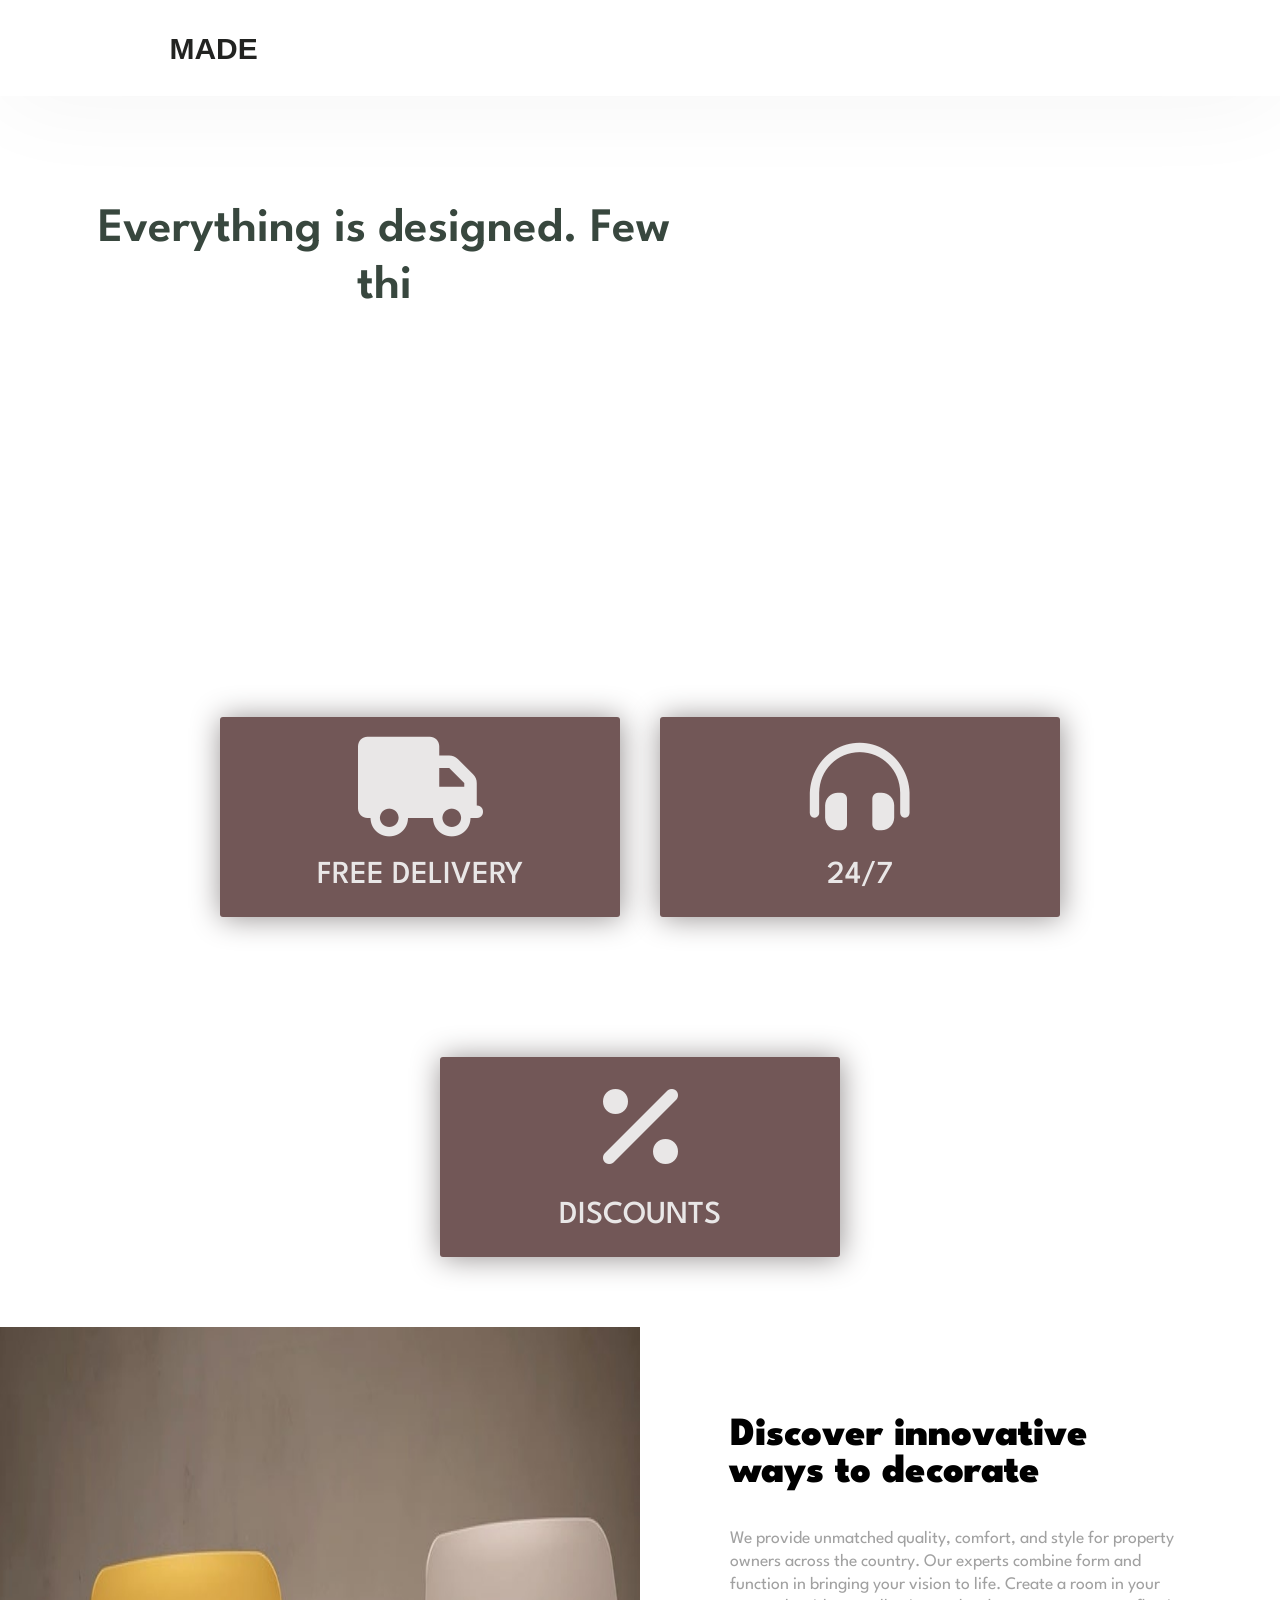
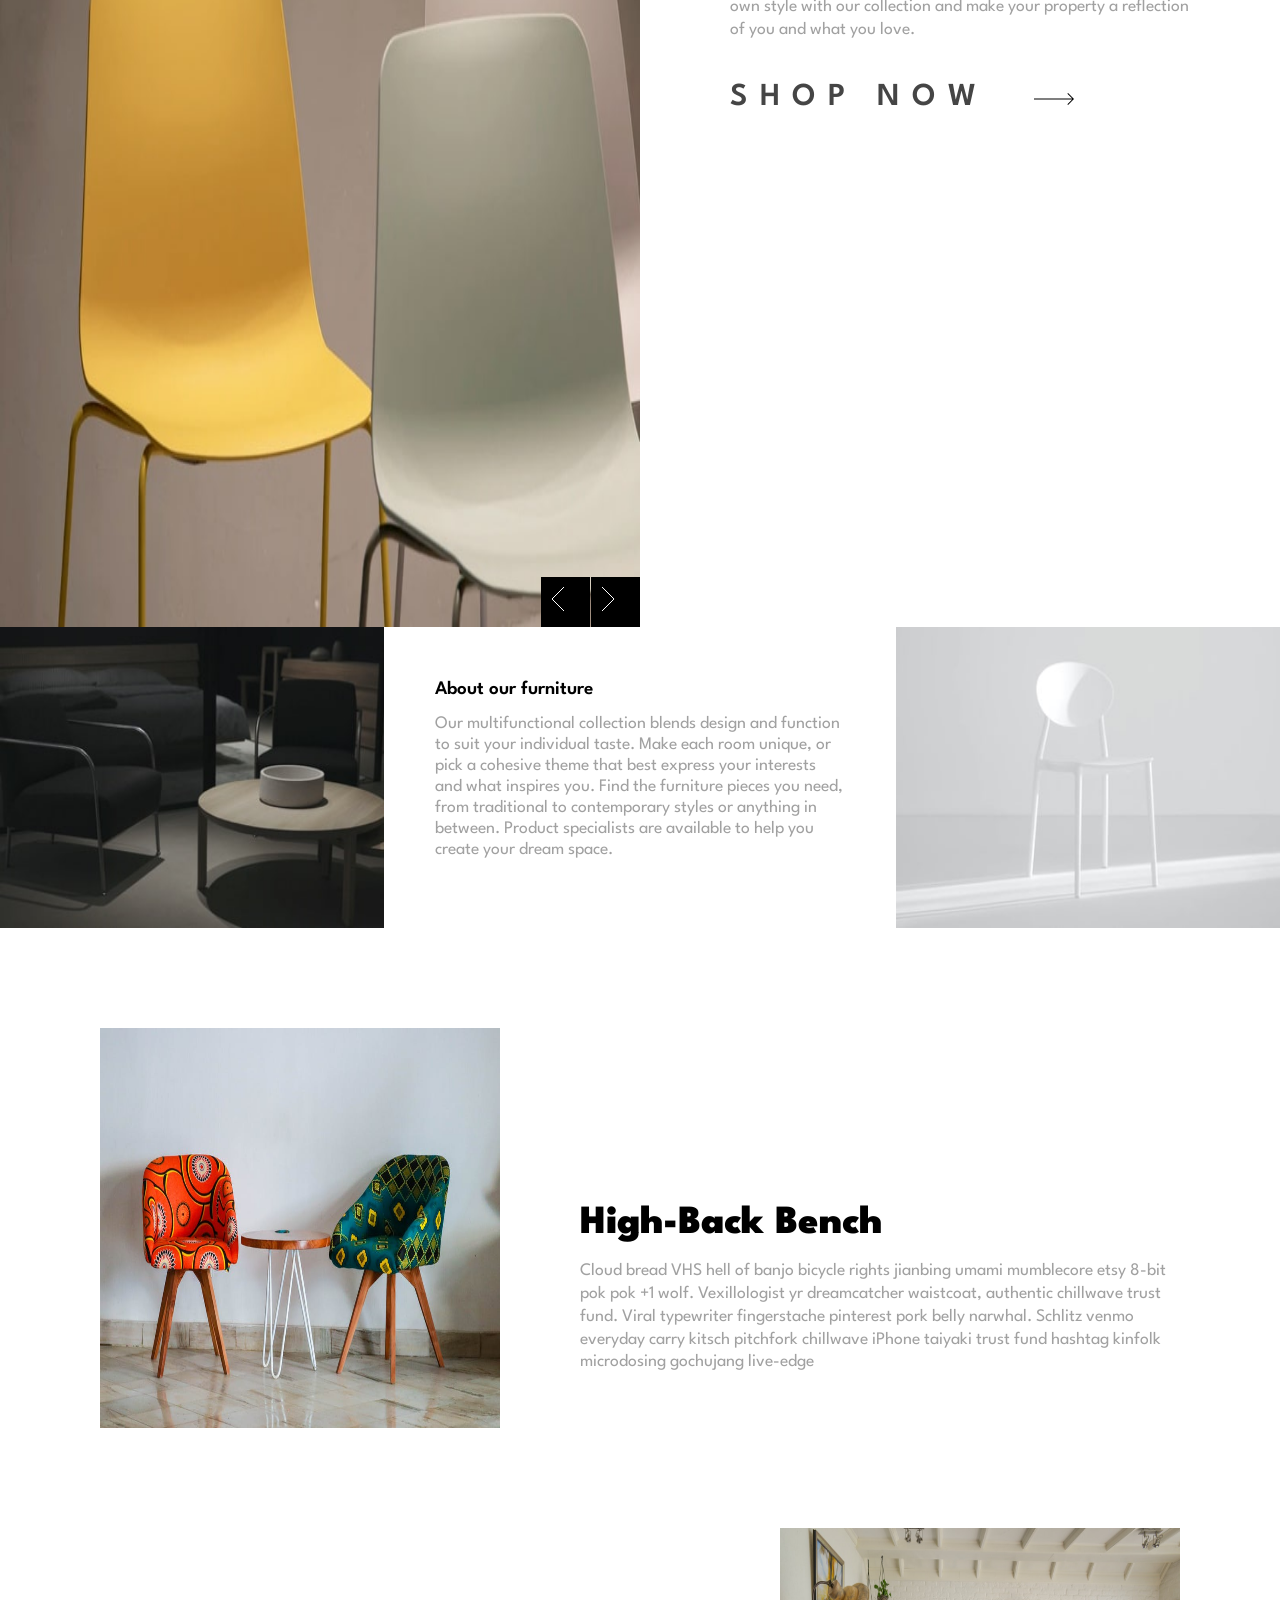
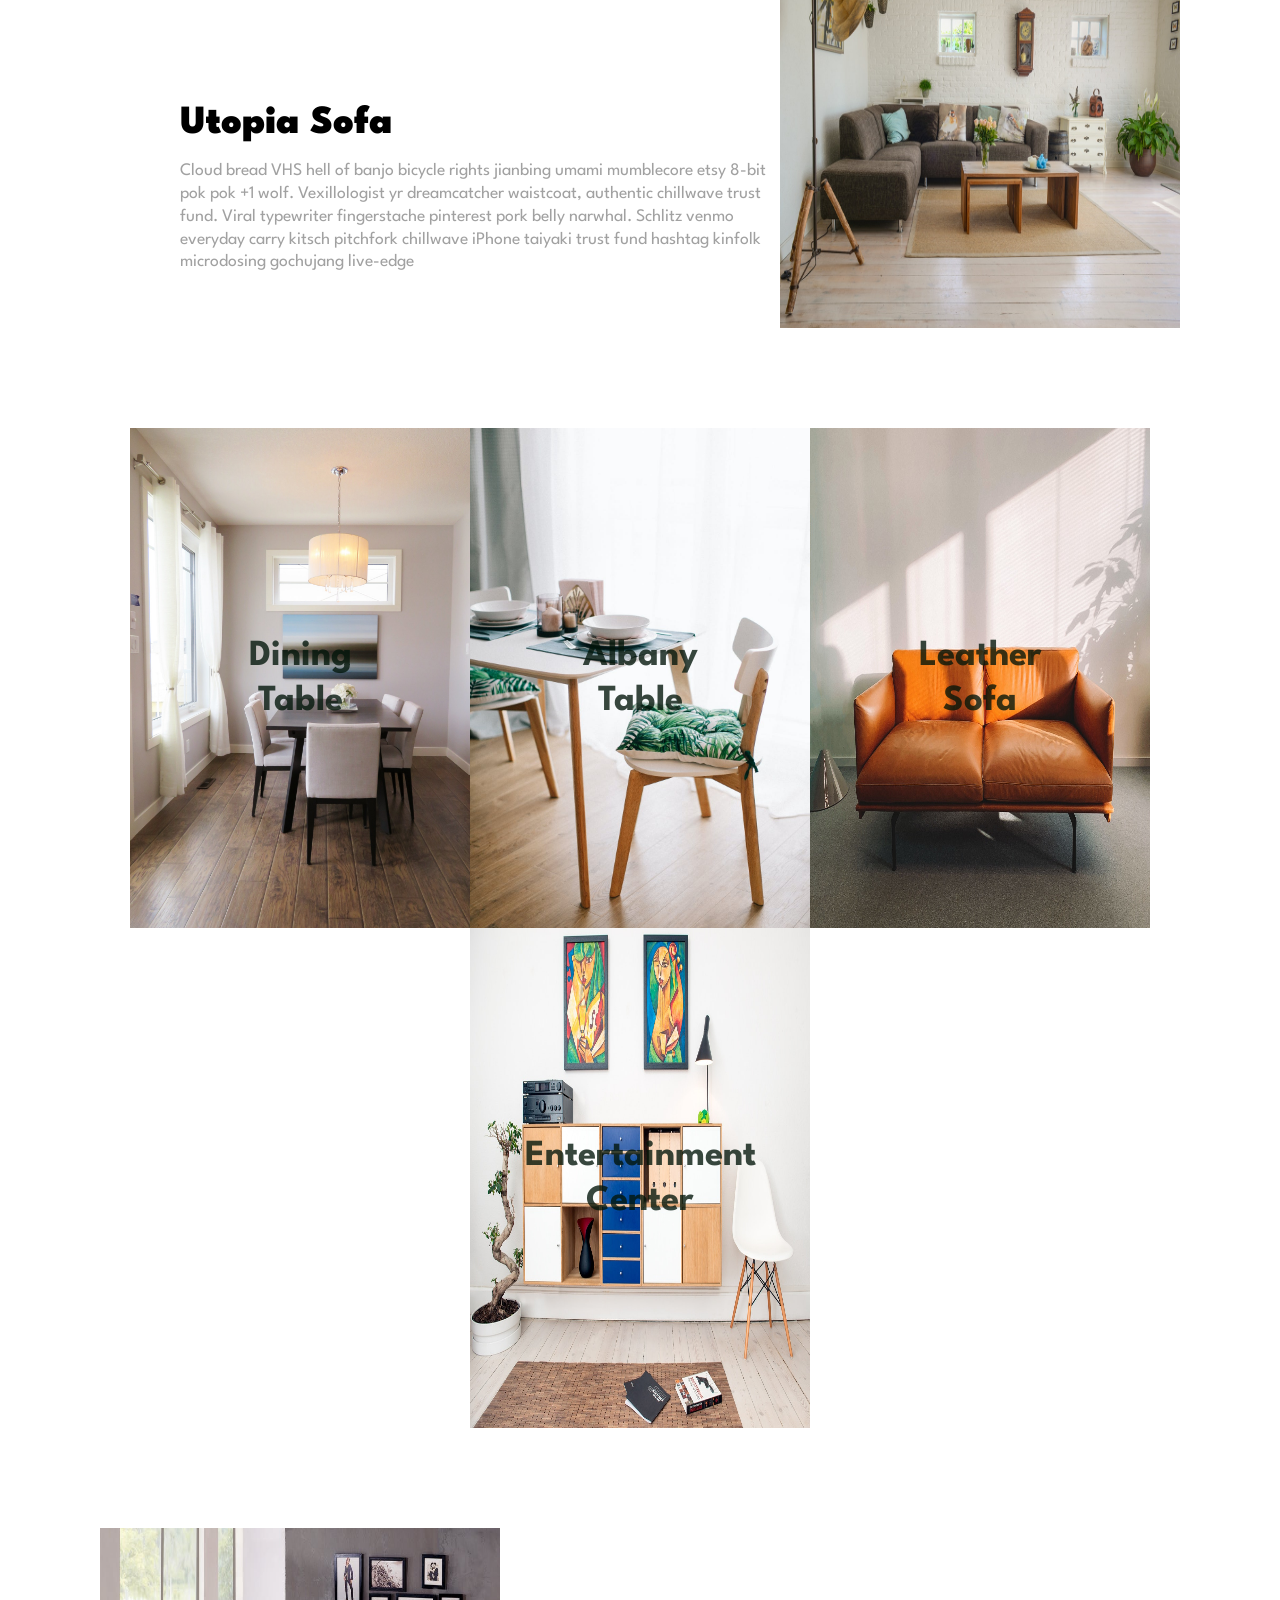
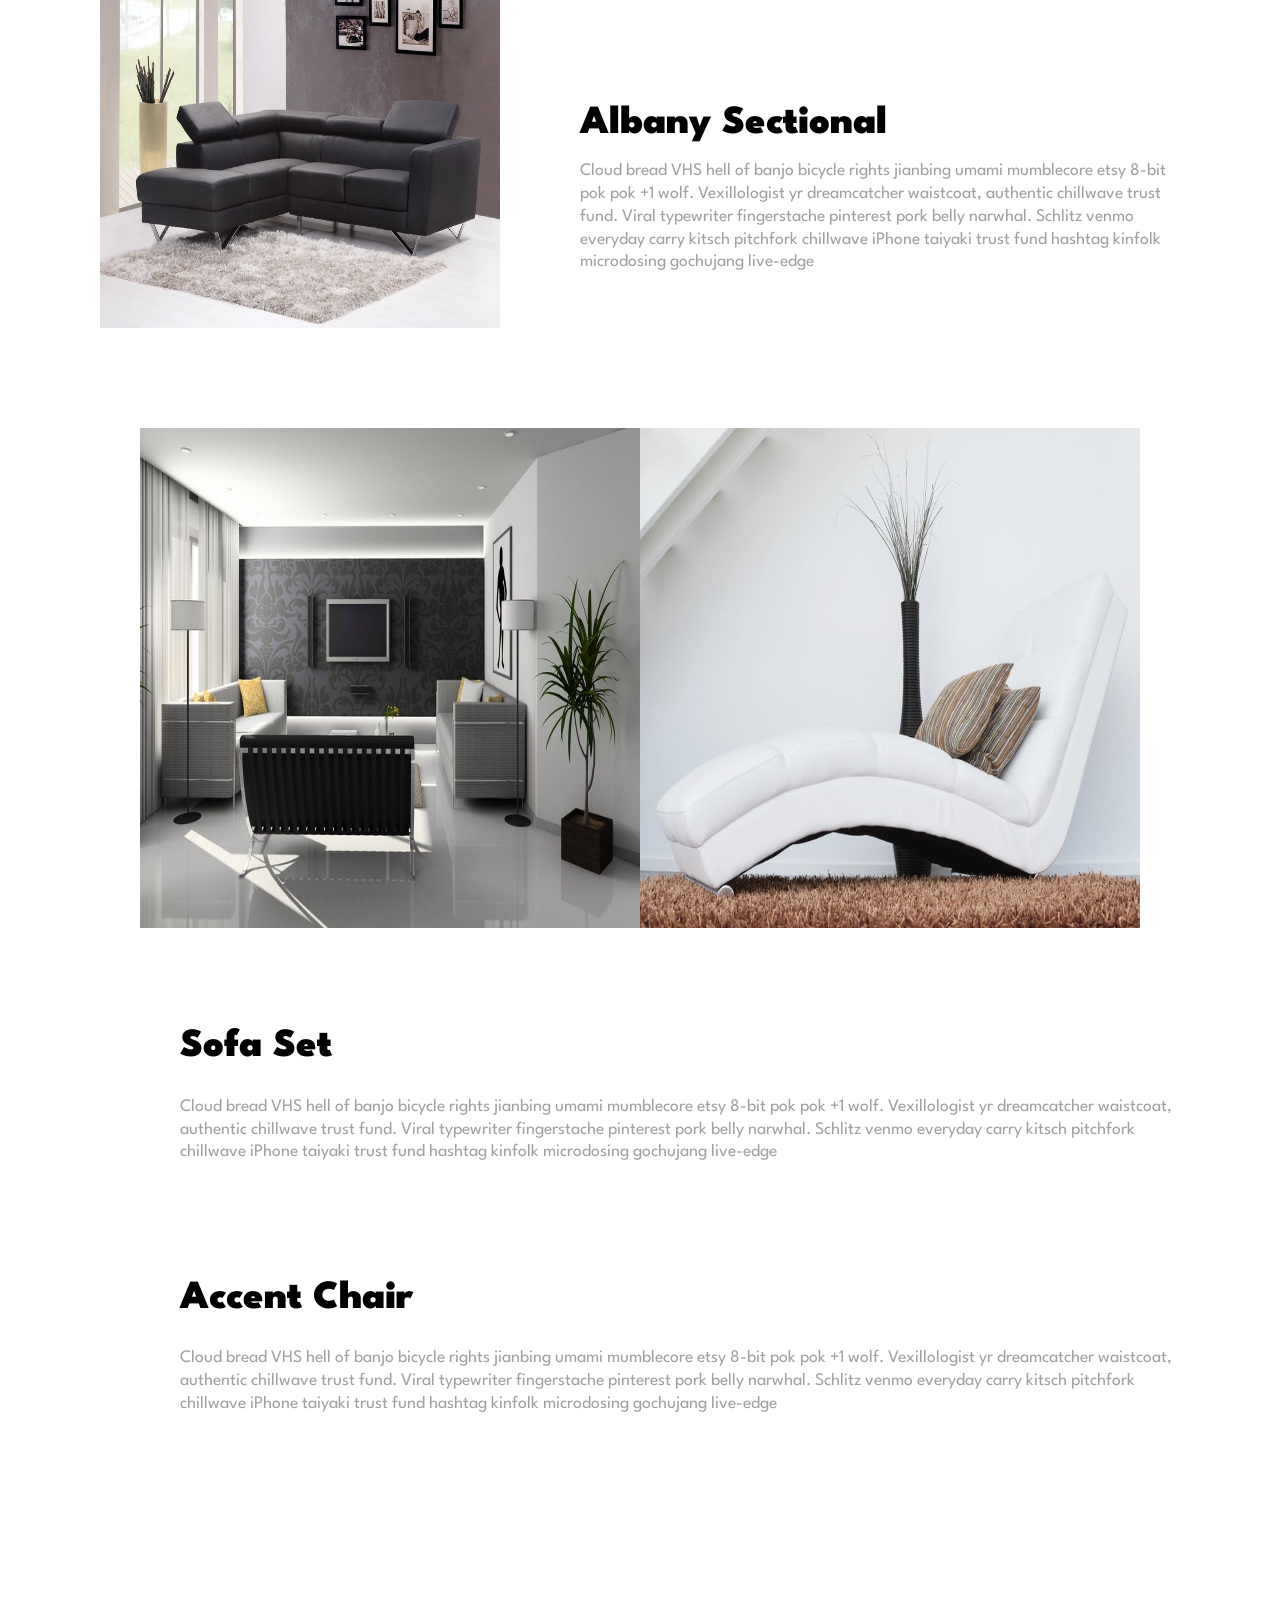
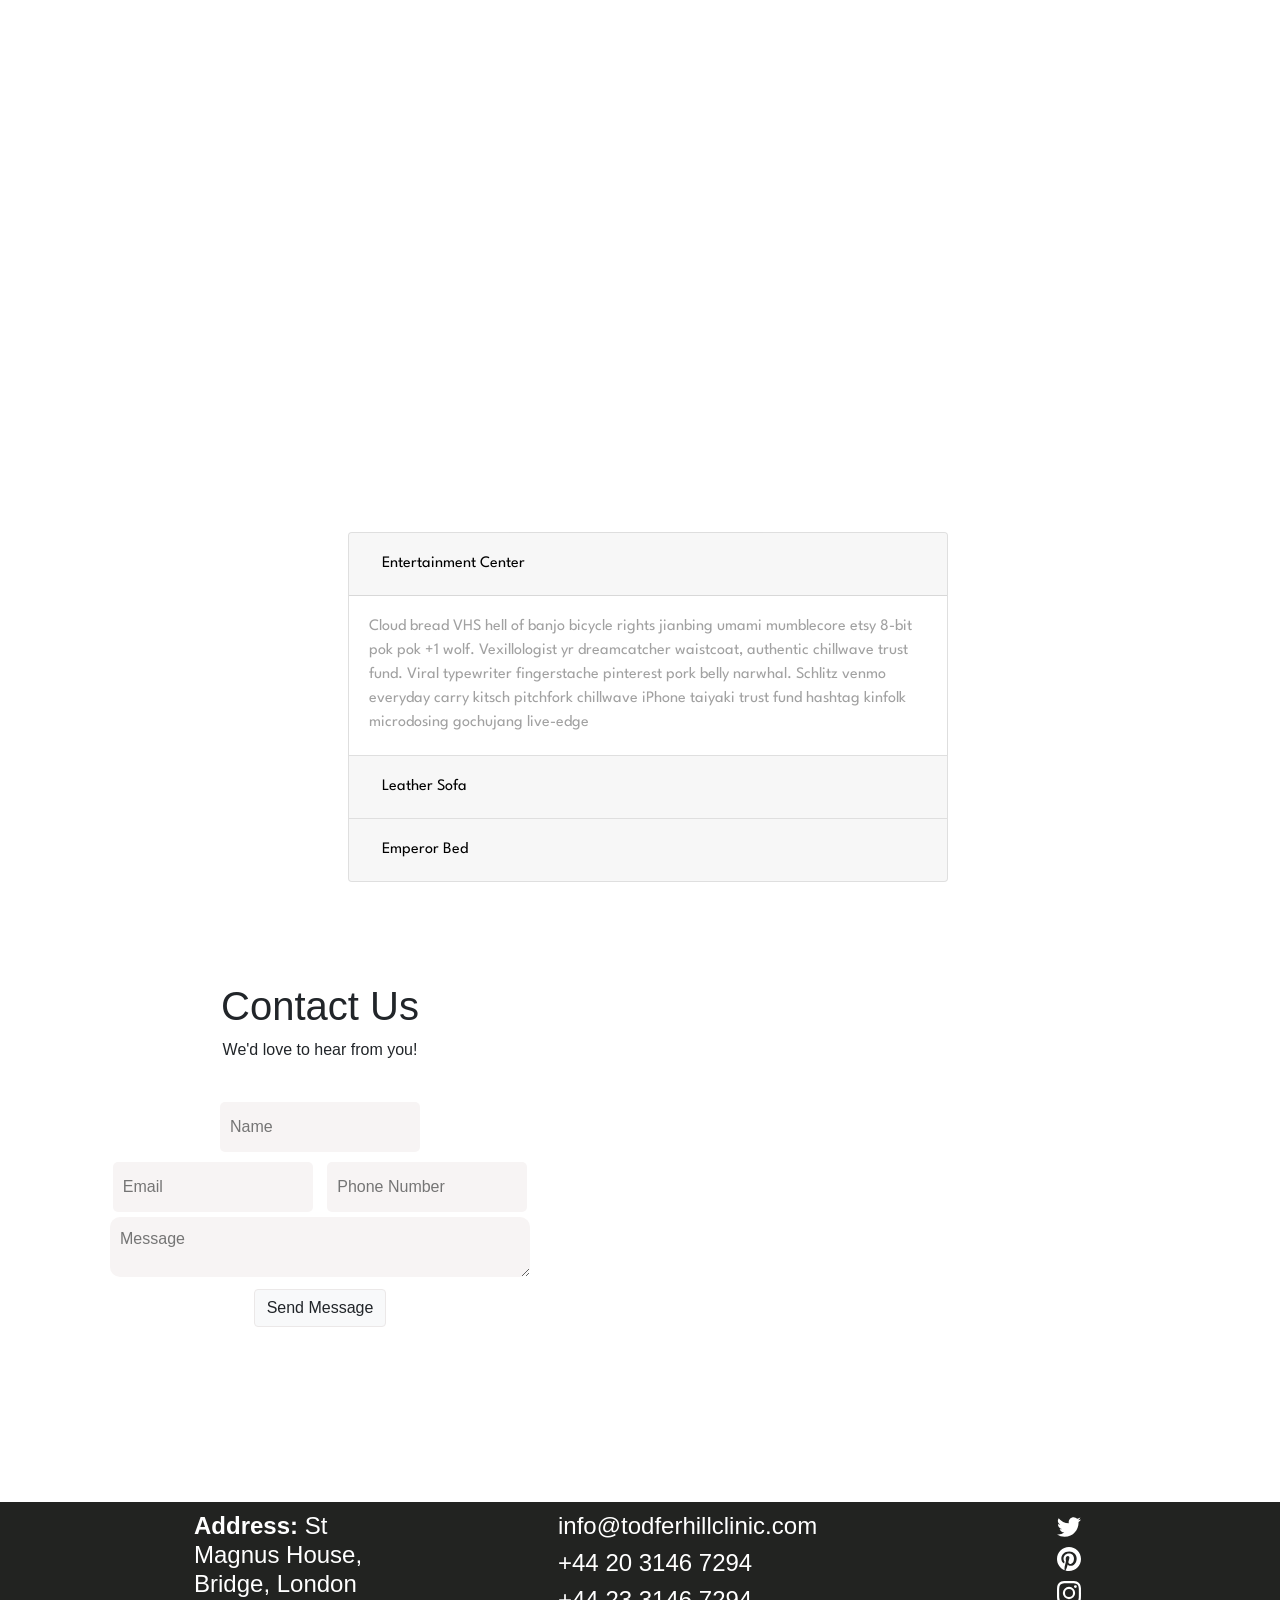
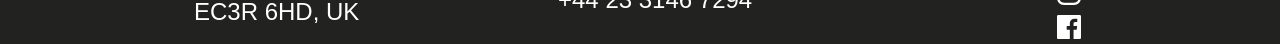
<file: index.html>
<!DOCTYPE html>
<html lang="en">
  <head>
    <meta charset="UTF-8" />
    <meta name="viewport" content="width=device-width, initial-scale=1.0" />
    <!-- displays site properly based on user's device -->

    <link
      rel="icon"
      type="image/png"
      sizes="32x32"
      href="./images/favicon-32x32.png"
    />

    <title>Aymen bm</title>
    <link rel="stylesheet" href="./css/all.min.css" />
    <link rel="stylesheet" href="style.css" />

    <link
      rel="stylesheet"
      href="https://stackpath.bootstrapcdn.com/bootstrap/4.3.1/css/bootstrap.min.css"
      integrity="sha384-ggOyR0iXCbMQv3Xipma34MD+dH/1fQ784/j6cY/iJTQUOhcWr7x9JvoRxT2MZw1T"
      crossorigin="anonymous"
    />
  </head>
  <body>
    <div class="topvideo" id="top">
      <ul>
        <svg
          class="icon"
          onclick="myFunction()"
          width="20"
          height="14"
          xmlns="http://www.w3.org/2000/svg"
        >
          <path
            d="M20 12v2H0v-2h20zm0-6v2H0V6h20zm0-6v2H0V0h20z"
            fill="#222321"
            fill-rule="evenodd"
          />
        </svg>

        <b> <li style="font-size: 30px; color: #222321">MADE</li></b>

        <div class="topnav" id="myTopnav">
          <li><a href="#home">home</a></li>
          <li><a href="#product"> Product</a></li>
          <li><a href="#about"> about</a></li>
          <li><a href="#contact">contact</a></li>
        </div>
      </ul>
      <h1 id="welcome"></h1>
      <video autoplay muted loop id="myVideo">
        <source src="./MADE.COM Spring 2018 TV Advert.mp4" type="video/mp4" />
      </video>
    </div>
    <div id="upbtn" class="upbtnopacitybefor">
      <p><a href="#top"> UP</a></p>
    </div>
    <div class="livraison">
      <div class="livraison1">
        <i class="fas fa-truck"></i>
        <h1>FREE DELIVERY</h1>
      </div>
      <div>
        <i class="fa-solid fa-headphones-simple"></i>
        <h1>24/7</h1>
      </div>
      <div>
        <i class="fa-solid fa-percent"></i>
        <h1>DISCOUNTS</h1>
      </div>
    </div>
    <div class="menudiv">
      <nav id="home">
        <img id="changeimg" src="./images/desktop-image-hero-2.jpg" />
        <div class="row1">
          <svg
            id="right"
            width="14"
            height="24"
            xmlns="http://www.w3.org/2000/svg"
            class="type"
          >
            <path
              d="M13 0L1 12l12 12"
              stroke="#FFF"
              fill="none"
              fill-rule="evenodd"
            />
          </svg>
          <svg
            onclick="ahmed();"
            width="14"
            height="24"
            xmlns="http://www.w3.org/2000/svg"
          >
            <path
              d="M1 0l12 12L1 24"
              stroke="#FFF"
              fill="none"
              fill-rule="evenodd"
            />
          </svg>
        </div>
      </nav>
      <div class="firsttext">
        <h1 id="textone">Discover innovative ways to decorate</h1>
        <p id="texttwo">
          We provide unmatched quality, comfort, and style for property owners
          across the country. Our experts combine form and function in bringing
          your vision to life. Create a room in your own style with our
          collection and make your property a reflection of you and what you
          love.
        </p>
        <div>
          <h2>SHOP NOW</h2>
          <svg width="40" height="12" xmlns="http://www.w3.org/2000/svg">
            <path
              d="M34.05 0l5.481 5.527h.008v.008L40 6l-.461.465v.063l-.062-.001L34.049 12l-.662-.668 4.765-4.805H0v-1h38.206l-4.82-4.86L34.05 0z"
              fill="#000"
              fill-rule="nonzero"
            />
          </svg>
        </div>
      </div>
    </div>

    <section class="opacityafter section1" id="beforscrol">
      <div class="img1"><img src="./images/image-about-dark.jpg" alt="" /></div>
      <div class="finaltext">
        <h1>About our furniture</h1>
        <p>
          Our multifunctional collection blends design and function to suit your
          individual taste. Make each room unique, or pick a cohesive theme that
          best express your interests and what inspires you. Find the furniture
          pieces you need, from traditional to contemporary styles or anything
          in between. Product specialists are available to help you create your
          dream space.
        </p>
      </div>
      <div class="img2">
        <img src="./images/image-about-light.jpg" alt="" />
      </div>
    </section>
    <div id="product" class="allprod">
      <div class="imageprod"><img src="./image/1.jpg" alt="" /></div>
      <div class="textprod">
        <h1>High-Back Bench</h1>
        <p>
          Cloud bread VHS hell of banjo bicycle rights jianbing umami mumblecore
          etsy 8-bit pok pok +1 wolf. Vexillologist yr dreamcatcher waistcoat,
          authentic chillwave trust fund. Viral typewriter fingerstache
          pinterest pork belly narwhal. Schlitz venmo everyday carry kitsch
          pitchfork chillwave iPhone taiyaki trust fund hashtag kinfolk
          microdosing gochujang live-edge
        </p>
      </div>
    </div>

    <div class="allprod">
      <div class="textprod">
        <h1>Utopia Sofa</h1>
        <p>
          Cloud bread VHS hell of banjo bicycle rights jianbing umami mumblecore
          etsy 8-bit pok pok +1 wolf. Vexillologist yr dreamcatcher waistcoat,
          authentic chillwave trust fund. Viral typewriter fingerstache
          pinterest pork belly narwhal. Schlitz venmo everyday carry kitsch
          pitchfork chillwave iPhone taiyaki trust fund hashtag kinfolk
          microdosing gochujang live-edge
        </p>
      </div>
      <div class="imageprod">
        <img src="./image/2.jpg" alt="" />
      </div>
    </div>

    <div id="imageprod" class="gridprod imageprodafter">
      <div>
        <h1>Dining Table</h1>
        <img src="./image/3.jpg" alt="" />
      </div>
      <div>
        <h1>Albany Table</h1>
        <img src="./image/4.jpg" alt="" />
      </div>
      <div>
        <h1>Leather Sofa</h1>
        <img src="./image/5.jpg" alt="" />
      </div>
      <div>
        <h1>Entertainment Center</h1>
        <img src="./image/6.jpg" alt="" />
      </div>
    </div>
    <div class="allprod">
      <div class="imageprod"><img src="./image/7.jpg" alt="" /></div>
      <div class="textprod">
        <h1>Albany Sectional</h1>
        <p>
          Cloud bread VHS hell of banjo bicycle rights jianbing umami mumblecore
          etsy 8-bit pok pok +1 wolf. Vexillologist yr dreamcatcher waistcoat,
          authentic chillwave trust fund. Viral typewriter fingerstache
          pinterest pork belly narwhal. Schlitz venmo everyday carry kitsch
          pitchfork chillwave iPhone taiyaki trust fund hashtag kinfolk
          microdosing gochujang live-edge
        </p>
      </div>
    </div>
    <div class="lastes">
      <img src="./image/9.jpg" alt="" />

      <img src="./image/8.jpg" alt="" />
    </div>
    <div class="allprod">
      <div class="textprod">
        <h1>Sofa Set</h1>
        <p>
          Cloud bread VHS hell of banjo bicycle rights jianbing umami mumblecore
          etsy 8-bit pok pok +1 wolf. Vexillologist yr dreamcatcher waistcoat,
          authentic chillwave trust fund. Viral typewriter fingerstache
          pinterest pork belly narwhal. Schlitz venmo everyday carry kitsch
          pitchfork chillwave iPhone taiyaki trust fund hashtag kinfolk
          microdosing gochujang live-edge
        </p>
      </div>
    </div>
    <div class="allprod">
      <div class="textprod">
        <h1>Accent Chair</h1>
        <p>
          Cloud bread VHS hell of banjo bicycle rights jianbing umami mumblecore
          etsy 8-bit pok pok +1 wolf. Vexillologist yr dreamcatcher waistcoat,
          authentic chillwave trust fund. Viral typewriter fingerstache
          pinterest pork belly narwhal. Schlitz venmo everyday carry kitsch
          pitchfork chillwave iPhone taiyaki trust fund hashtag kinfolk
          microdosing gochujang live-edge
        </p>
      </div>
    </div>

    <div id="about" class="video">
      <iframe
        src="https://www.youtube.com/embed/RAvwPwt_2A4"
        title="YouTube video player"
        frameborder="0"
        allow="accelerometer; autoplay; clipboard-write; encrypted-media; gyroscope; picture-in-picture"
        allowfullscreen
      ></iframe>

      <div class="accordion" id="accordionExample">
        <div class="card">
          <div class="card-header" id="headingOne">
            <h2 class="mb-0">
              <button
                class="btn btn-link btn-block text-left"
                type="button"
                data-toggle="collapse"
                data-target="#collapseOne"
                aria-expanded="true"
                aria-controls="collapseOne"
              >
                Entertainment Center
              </button>
            </h2>
          </div>

          <div
            id="collapseOne"
            class="collapse show"
            aria-labelledby="headingOne"
            data-parent="#accordionExample"
          >
            <div class="card-body">
              Cloud bread VHS hell of banjo bicycle rights jianbing umami
              mumblecore etsy 8-bit pok pok +1 wolf. Vexillologist yr
              dreamcatcher waistcoat, authentic chillwave trust fund. Viral
              typewriter fingerstache pinterest pork belly narwhal. Schlitz
              venmo everyday carry kitsch pitchfork chillwave iPhone taiyaki
              trust fund hashtag kinfolk microdosing gochujang live-edge
            </div>
          </div>
        </div>
        <div class="card">
          <div class="card-header" id="headingTwo">
            <h2 class="mb-0">
              <button
                class="btn btn-link btn-block text-left collapsed"
                type="button"
                data-toggle="collapse"
                data-target="#collapseTwo"
                aria-expanded="false"
                aria-controls="collapseTwo"
              >
                Leather Sofa
              </button>
            </h2>
          </div>
          <div
            id="collapseTwo"
            class="collapse"
            aria-labelledby="headingTwo"
            data-parent="#accordionExample"
          >
            <div class="card-body">
              Cloud bread VHS hell of banjo bicycle rights jianbing umami
              mumblecore etsy 8-bit pok pok +1 wolf. Vexillologist yr
              dreamcatcher waistcoat, authentic chillwave trust fund. Viral
              typewriter fingerstache pinterest pork belly narwhal. Schlitz
              venmo everyday carry kitsch pitchfork chillwave iPhone taiyaki
              trust fund hashtag kinfolk microdosing gochujang live-edge
            </div>
          </div>
        </div>
        <div class="card">
          <div class="card-header" id="headingThree">
            <h2 class="mb-0">
              <button
                class="btn btn-link btn-block text-left collapsed"
                type="button"
                data-toggle="collapse"
                data-target="#collapseThree"
                aria-expanded="false"
                aria-controls="collapseThree"
              >
                Emperor Bed
              </button>
            </h2>
          </div>
          <div
            id="collapseThree"
            class="collapse"
            aria-labelledby="headingThree"
            data-parent="#accordionExample"
          >
            <div class="card-body">
              Cloud bread VHS hell of banjo bicycle rights jianbing umami
              mumblecore etsy 8-bit pok pok +1 wolf. Vexillologist yr
              dreamcatcher waistcoat, authentic chillwave trust fund. Viral
              typewriter fingerstache pinterest pork belly narwhal. Schlitz
              venmo everyday carry kitsch pitchfork chillwave iPhone taiyaki
              trust fund hashtag kinfolk microdosing gochujang live-edge
            </div>
          </div>
        </div>
      </div>
    </div>

    <div id="contact" class="location">
      <div class="locationtext">
        <h1>Contact Us</h1>
        <p>We'd love to hear from you!</p>
        <div class="inputs">
          <input type="text" placeholder="Name" /><br />
          <input type="text" placeholder="Email" />
          <input type="text" placeholder="Phone Number" /><br />
          <textarea class="dark" placeholder="Message"></textarea><br />
          <button class="btn btn-light">Send Message</button>
        </div>
      </div>

      <iframe
        src="https://www.google.com/maps/embed?pb=!1m18!1m12!1m3!1d317715.71193349257!2d-0.3817852660977858!3d51.52873519654038!2m3!1f0!2f0!3f0!3m2!1i1024!2i768!4f13.1!3m3!1m2!1s0x47d8a00baf21de75%3A0x52963a5addd52a99!2sLondres%2C%20Royaume-Uni!5e0!3m2!1sfr!2stn!4v1647562374960!5m2!1sfr!2stn"
        style="border: 0"
        allowfullscreen=""
        loading="lazy"
      >
      </iframe>
    </div>

    <div class="footer">
      <div>
        <h4 class="blida">
          <b> Address:</b> St Magnus House, Bridge, London EC3R 6HD, UK
        </h4>
      </div>
      <div class="h4footer">
        <h4>info@todferhillclinic.com</h4>
        <h4>+44 20 3146 7294</h4>
        <h4>+44 23 3146 7294</h4>
      </div>
      <div class="footersvg">
        <svg width="24" height="20" xmlns="http://www.w3.org/2000/svg">
          <path
            d="M24 2.557a9.83 9.83 0 01-2.828.775A4.932 4.932 0 0023.337.608a9.864 9.864 0 01-3.127 1.195A4.916 4.916 0 0016.616.248c-3.179 0-5.515 2.966-4.797 6.045A13.978 13.978 0 011.671 1.149a4.93 4.93 0 001.523 6.574 4.903 4.903 0 01-2.229-.616c-.054 2.281 1.581 4.415 3.949 4.89a4.935 4.935 0 01-2.224.084 4.928 4.928 0 004.6 3.419A9.9 9.9 0 010 17.54a13.94 13.94 0 007.548 2.212c9.142 0 14.307-7.721 13.995-14.646A10.025 10.025 0 0024 2.557z"
            fill="#FFF"
            fill-rule="nonzero"
          />
        </svg>
        <svg width="24" height="24" xmlns="http://www.w3.org/2000/svg">
          <path
            d="M12 0C5.373 0 0 5.372 0 12c0 5.084 3.163 9.426 7.627 11.174-.105-.949-.2-2.405.042-3.441.218-.937 1.407-5.965 1.407-5.965s-.359-.719-.359-1.782c0-1.668.967-2.914 2.171-2.914 1.023 0 1.518.769 1.518 1.69 0 1.029-.655 2.568-.994 3.995-.283 1.194.599 2.169 1.777 2.169 2.133 0 3.772-2.249 3.772-5.495 0-2.873-2.064-4.882-5.012-4.882-3.414 0-5.418 2.561-5.418 5.207 0 1.031.397 2.138.893 2.738a.36.36 0 01.083.345l-.333 1.36c-.053.22-.174.267-.402.161-1.499-.698-2.436-2.889-2.436-4.649 0-3.785 2.75-7.262 7.929-7.262 4.163 0 7.398 2.967 7.398 6.931 0 4.136-2.607 7.464-6.227 7.464-1.216 0-2.359-.631-2.75-1.378l-.748 2.853c-.271 1.043-1.002 2.35-1.492 3.146C9.57 23.812 10.763 24 12 24c6.627 0 12-5.373 12-12 0-6.628-5.373-12-12-12z"
            fill="#FFF"
            fill-rule="nonzero"
          />
        </svg>
        <svg width="24" height="24" xmlns="http://www.w3.org/2000/svg">
          <path
            d="M12 2.163c3.204 0 3.584.012 4.85.07 3.252.148 4.771 1.691 4.919 4.919.058 1.265.069 1.645.069 4.849 0 3.205-.012 3.584-.069 4.849-.149 3.225-1.664 4.771-4.919 4.919-1.266.058-1.644.07-4.85.07-3.204 0-3.584-.012-4.849-.07-3.26-.149-4.771-1.699-4.919-4.92-.058-1.265-.07-1.644-.07-4.849 0-3.204.013-3.583.07-4.849.149-3.227 1.664-4.771 4.919-4.919 1.266-.057 1.645-.069 4.849-.069zM12 0C8.741 0 8.333.014 7.053.072 2.695.272.273 2.69.073 7.052.014 8.333 0 8.741 0 12c0 3.259.014 3.668.072 4.948.2 4.358 2.618 6.78 6.98 6.98C8.333 23.986 8.741 24 12 24c3.259 0 3.668-.014 4.948-.072 4.354-.2 6.782-2.618 6.979-6.98.059-1.28.073-1.689.073-4.948 0-3.259-.014-3.667-.072-4.947-.196-4.354-2.617-6.78-6.979-6.98C15.668.014 15.259 0 12 0zm0 5.838a6.162 6.162 0 100 12.324 6.162 6.162 0 000-12.324zM12 16a4 4 0 110-8 4 4 0 010 8zm6.406-11.845a1.44 1.44 0 100 2.881 1.44 1.44 0 000-2.881z"
            fill="#FFF"
            fill-rule="nonzero"
          />
        </svg>
        <svg width="24" height="24" xmlns="http://www.w3.org/2000/svg">
          <path
            d="M22.675 0H1.325C.593 0 0 .593 0 1.325v21.351C0 23.407.593 24 1.325 24H12.82v-9.294H9.692v-3.622h3.128V8.413c0-3.1 1.893-4.788 4.659-4.788 1.325 0 2.463.099 2.795.143v3.24l-1.918.001c-1.504 0-1.795.715-1.795 1.763v2.313h3.587l-.467 3.622h-3.12V24h6.116c.73 0 1.323-.593 1.323-1.325V1.325C24 .593 23.407 0 22.675 0z"
            fill="#FFF"
            fill-rule="nonzero"
          />
        </svg>
      </div>
    </div>
    <script src="./script.js"></script>
    <script
      src="https://code.jquery.com/jquery-3.3.1.slim.min.js"
      integrity="sha384-q8i/X+965DzO0rT7abK41JStQIAqVgRVzpbzo5smXKp4YfRvH+8abtTE1Pi6jizo"
      crossorigin="anonymous"
    ></script>
    <script
      src="https://cdnjs.cloudflare.com/ajax/libs/popper.js/1.14.7/umd/popper.min.js"
      integrity="sha384-UO2eT0CpHqdSJQ6hJty5KVphtPhzWj9WO1clHTMGa3JDZwrnQq4sF86dIHNDz0W1"
      crossorigin="anonymous"
    ></script>
    <script
      src="https://stackpath.bootstrapcdn.com/bootstrap/4.3.1/js/bootstrap.min.js"
      integrity="sha384-JjSmVgyd0p3pXB1rRibZUAYoIIy6OrQ6VrjIEaFf/nJGzIxFDsf4x0xIM+B07jRM"
      crossorigin="anonymous"
    ></script>
  </body>
</html>
</file>
<file: style.css>
@import url("https://fonts.googleapis.com/css2?family=Alata&family=Archivo+Black&family=Bai+Jamjuree:wght@400;600&family=Barlow+Condensed:ital,wght@0,400;0,500;0,600;0,700;0,900;1,400;1,500;1,600;1,700;1,800&family=Barlow+Semi+Condensed:wght@500;600&family=Inter:wght@400;700&family=Josefin+Sans:ital,wght@0,300;1,300&family=Kalam:wght@300;400;700&family=Outfit:wght@100;200;400;600;900&family=PT+Serif:wght@700&family=Raleway:ital,wght@0,100;0,200;0,300;0,400;0,600;0,700;1,100;1,200;1,300;1,400;1,600;1,700&family=Red+Hat+Display:ital,wght@0,300;0,400;0,600;0,800;1,300;1,400;1,500;1,600;1,700;1,800;1,900&family=Spartan:wght@400;500;700&display=swap");
html {
  scroll-behavior: smooth;
}
body {
  overflow-x: hidden;
  padding: 0%;
  margin: 0%;
  box-sizing: border-box;
}
.upbtnopacitybefor {
  display: none;
}
.upbtnopacityafter {
  font-family: "Spartan", sans-serif;

  font-size: 1.4rem;

  position: absolute;
  position: fixed;
  bottom: 0%;
  margin: 10px;
  text-align: center;
  width: 50px;
  height: 50px;
  background-color: transparent;
  box-shadow: 1px 1px 12px rgba(75, 73, 73, 0.603);
  z-index: 4;
  border-radius: 24px;
  left: 0%;
  cursor: pointer;
  transition: all 2s;
}
.upbtnopacityafter p {
  margin-top: 9px;
}

.imageprodbefor {
  opacity: 0;
}
.imageprodafter {
  opacity: 1;
  transition: all 1s;
}
.upbtnopacityafter p a {
  font-weight: 600;
  border: unset;
  font-size: 1.4rem;
  color: rgb(99, 96, 96) !important;
  text-decoration: none !important;
}
.upbtnopacityafter p a:hover {
  text-decoration: none !important;
}
.menudiv {
  display: grid;
  grid-template-columns: 50vw 50vw;
  grid-auto-flow: row;
}
nav {
  height: 100vh;
}

li a::after {
  content: "";
  position: absolute;
  background-color: hsl(0, 0%, 100%);
  height: 3px;
  left: 0;
  bottom: -20px;
  width: 0%;
  transition: 0.5s;
  border-radius: 2%;
}
li a {
  position: relative;
  text-decoration: none !important;
  color: hsl(0, 0%, 100%) !important;
}
li a:hover::after {
  width: 100%;
  text-decoration: none;
  opacity: 1;
}
li a:hover {
  color: hsl(0, 0%, 100%) !important;
  text-decoration: none !important;
}
.menudiv nav {
  position: relative;
}
.topvideo ul {
  position: absolute;
  justify-content: space-around;
  top: 0%;
  display: flex;
  list-style: none;
  align-items: center;
  margin: 0%;
  padding: 2%;
  width: 100%;

  z-index: 4;
  backdrop-filter: blur(4px);
  box-shadow: 2px 3px 100px rgba(0, 0, 0, 0.048);
}
.topvideo ul div > li {
  color: hsl(0, 0%, 100%);

  font-family: "Spartan", sans-serif;
  font-weight: 900;
  font-size: 20px;
  cursor: pointer;
  opacity: 0.9;
}
.topvideo ul > div li:hover {
  opacity: 0.6;
}
.menudiv nav img {
  width: 100%;
  height: 100%;
}
.firsttext {
  padding: 14%;
  position: relative;
}
.firsttext h1 {
  color: hsl(0, 0%, 0%);

  font-family: "Spartan", sans-serif;
  font-weight: 900;
  font-size: 2.5em;

  line-height: 93%;
  margin-bottom: 8%;
}
.firsttext p {
  font-family: "Spartan", sans-serif;
  font-size: 1.1em;
  color: hsl(0, 0%, 63%);
  margin-bottom: 8%;
  line-height: 1.3em;
}
.firsttext div {
  display: flex;
  color: hsl(0, 0%, 27%);
  align-items: baseline;
  font-family: "Spartan", sans-serif;
  font-size: 12px;
  cursor: pointer;
}
.firsttext div h2 {
  letter-spacing: 12px;
  font-weight: 600;
}
.firsttext div:first-of-type:hover {
  opacity: 0.5;
}
.firsttext div:first-of-type svg {
  margin-left: 10%;
}

.row1 {
  position: absolute;
  bottom: 0%;
  right: 0;

  width: auto;
  height: auto;
  display: flex;
}
.row1 svg {
  background-color: black;
  margin-left: 1%;
  padding: 10%;
}
.row1 svg:hover {
  opacity: 0.5;
  cursor: pointer;
}
body::-webkit-scrollbar {
  width: 0.5em;
}

body::-webkit-scrollbar-thumb {
  background-color: hsl(0, 0%, 63%);
  border-radius: 1rem;
}

.section1 {
  display: grid;
  grid-template-columns: 30vw 40vw 30vw;
}
.section1 div img {
  width: 100%;
  height: 100%;
}
.finaltext {
  padding: 10%;
}
.finaltext h1 {
  color: hsl(0, 0%, 0%);

  font-family: "Spartan", sans-serif;
  font-weight: 600;
  font-size: 1.2em;
  margin-bottom: 3%;
}
.finaltext p {
  font-family: "Spartan", sans-serif;
  color: hsl(0, 0%, 63%);
  font-size: 1.1em;

  line-height: 1.2em;
}

.row1 svg {
  outline: 0;
  width: 50px;
  height: 50px;
}

.icon {
  display: none;
}

.opacitybefor {
  transition: all 1s;
  opacity: 0;
}
.opacityafter {
  opacity: 1;
  transition: all 1s;
}
.allprod {
  margin: 100px;
  display: flex;
  align-items: baseline;
}
.textprod {
  padding: 0px;
  margin-left: 80px;
}

.imageprod img {
  width: 400px;
  height: 400px;
}

.prod {
  margin-top: 100px;
}
.textprod h1 {
  margin-top: 0px;
  color: hsl(0, 0%, 0%);
  margin-bottom: 3%;
  font-family: "Spartan", sans-serif;
  font-weight: 900;
  font-size: 2.5em;

  line-height: 93%;
}
.textprod p {
  font-family: "Spartan", sans-serif;
  font-size: 1.1em;
  color: hsl(0, 0%, 63%);

  line-height: 1.3em;
}
.gridprod {
  display: flex;
  width: 100vw;
  justify-content: center;
  align-items: center;
  flex-wrap: wrap;
}
.gridprod div h1 {
  position: absolute;
  transform: translate(-50%, -50%);
  left: 50%;
  top: 50%;
  font-size: 2.3rem;
  font-weight: 700;

  font-family: "Spartan", sans-serif;
  color: rgba(3, 22, 10, 0.788);
}
.gridprod div {
  position: relative;
  text-align: center;
  width: 340px;
  height: 500px;
}
.gridprod > div > img:hover {
  opacity: 0.7;
}
.gridprod div img {
  width: 340px;
  height: 500px;
}
.lastes {
  display: flex;
  justify-content: center;
  flex-wrap: wrap;
}
.lastes img {
  width: 500px;
  height: 500px;
}
.video {
  display: flex;
  align-items: center;
  justify-content: center;
  flex-wrap: wrap;
}
.video iframe {
  width: 700px;
  height: 600px;
  margin: 0px;
}
.card-body {
  color: hsl(0, 0%, 63%);
  font-family: "Spartan", sans-serif;
}
.accordion button:hover {
  color: black;
}
.accordion button {
  color: black;
  font-family: "Spartan", sans-serif;
}
.accordion {
  width: 600px !important;
  margin-left: 15px;
}
.location {
  display: grid;
  grid-template-columns: 50vw 50vw;
  margin-top: 100px;
}
.locationtext {
  text-align: center;
}
.inputs {
  margin-top: 35px;
}
.inputs input {
  border-radius: 5px;
  outline: unset;
  background-color: #f7f4f4;
  width: 200px;
  height: 50px;
  margin: 5px;
  color: white;
  border: unset;
  padding: 10px;
  color: black;
}
.h4footer {
  width: 300px;
}
h4 {
  color: white;
  font-size: 1rem;
}
.footersvg {
  display: flex;
  flex-direction: column;
}
.footersvg svg {
  margin: 5px;
}
.blida {
  width: 170px;
}

.footer {
  display: flex;
  margin-top: 20px;
  padding-top: 10px;
  bottom: 0;
  background-color: #222321;
  justify-content: space-evenly;
  flex-wrap: wrap;
}
.btn-light {
  margin-top: 5px;
  border: 0.5px solid #ebe8e8 !important;
}
.btn-light:hover {
  border: 0.5px solid #ebe8e8 !important;
}
textarea {
  background-color: #f7f4f4;
  padding: 10px;
  color: black;
  outline: unset;
  border-radius: 10px;
  margin: 0px;

  width: 420px;
  height: 60px;
  border: unset;
}
.location iframe {
  width: 600px;
  height: 500px;
}

#myVideo {
  z-index: 1;
  width: 100vw;
  opacity: 0.7;
}
video {
  width: 100vw;
}

.topvideo {
  position: relative;
}
.livraison {
  width: 100vw;
  display: flex;
  justify-content: center;
  align-items: center;
  flex-wrap: wrap;
}
.livraison div:hover {
  color: rgba(226, 106, 106, 0.911);
  transition: all 0.5s;
  background-color: white;
}
.livraison div {
  margin: 70px 20px;
  width: 400px;
  height: 200px;
  background-color: rgb(114, 87, 87);
  text-align: center;
  box-shadow: 1px 1px 30px rgb(148, 143, 143);
  border-radius: 3px;
  color: rgba(245, 245, 245, 0.911);
}
.livraison div i {
  margin-top: 40px;
  margin: 20px;
  font-size: 100px;
}
.livraison div h1 {
  font-size: 2rem;
  font-weight: 500;

  font-family: "Spartan", sans-serif;
}
#myTopnav {
  display: flex;
  justify-content: space-between;
}
#myTopnav li {
  margin-left: 80px;
}
#welcome {
  position: absolute;
  transform: translate(-50%, -50%);
  top: 40%;
  left: 30%;
  color: rgba(3, 22, 10, 0.788);
  z-index: 2;
  font-family: "Spartan", sans-serif;
  padding: 0px;
  text-align: center;
  font-size: 3em;
  width: 620px;
  height: fit-content;
  font-weight: 600;
}
@media only screen and (max-width: 1000px) {
  #welcome {
    position: absolute;
    transform: translate(-50%, -50%);
    top: 50%;
    left: 50%;
    color: rgba(3, 22, 10, 0.788);
    z-index: 2;
    font-family: "Spartan", sans-serif;
    padding: 0px;
    text-align: center;
    font-size: 3em;
    width: 620px;
    height: fit-content;
    font-weight: 600;
  }
}
@media only screen and (max-width: 700px) {
  .textprod {
    margin-left: 0px;
    padding: 15px;
    width: 100vw;
  }
  .location {
    display: flex;
    flex-direction: column;
    margin-top: 100px;
  }
  .topvideo {
    width: 100vw;
    height: 70vh;
  }
  .accordion {
    width: 600px !important;
    margin-left: 0px;
  }
  #welcome {
    position: absolute;
    transform: translate(-50%, -50%);
    top: 100%;
    left: 50%;
    color: rgba(3, 22, 10, 0.788);
    z-index: 2;
    font-family: "Spartan", sans-serif;
    padding: 0px;
    text-align: center;
    font-size: 2em;
    width: 100vw;
    height: 100vw;
    font-weight: 600;
  }
  .lastes img {
    width: 100vw;
    height: 300px;
  }
  li a {
    color: rgba(3, 22, 10, 0.788) !important;
  }
  .livraison div {
    margin: 30px 20px;
    width: 400px;
    height: 200px;
    background-color: rgb(114, 87, 87);
    text-align: center;
    box-shadow: 1px 1px 30px rgb(148, 143, 143);
    border-radius: 3px;
    color: rgba(245, 245, 245, 0.911);
  }
  .topvideo ul {
    position: absolute;
    display: flex;
    top: 0%;

    flex-direction: column;
    list-style: none;
    text-align: center;
    margin: 0%;
    padding: 0%;
    width: 100%;

    z-index: 4;
    backdrop-filter: blur(4px);
    box-shadow: 2px 3px 100px rgba(0, 0, 0, 0.048);

    position: fixed;
  }

  .icon {
    display: block;
    position: absolute;
    top: 10px;
    left: 10px;
  }

  .allprod {
    margin: 0;
    margin-top: 0px;
    display: flex;
    align-items: baseline;
    flex-direction: column;
    width: 100vw;
  }

  .topnav li {
    display: none;
  }

  .topnav.responsive li {
    height: 40px;
    margin-left: 0px;
    display: flex;
    flex-direction: column;
  }
  #myTopnav {
    display: flex;
    justify-content: space-between;
    flex-direction: column;
  }
  #myTopnav li {
    margin-left: 0px;
    margin-top: 70px;
  }

  .menudiv {
    display: grid;
    grid-template-columns: 100%;
  }

  .firsttext {
    height: 100vh;
    padding: 5%;
    position: relative;
    text-align: center;
  }
  .section1 {
    display: grid;
    grid-template-columns: 100%;
  }
  .firsttext {
    padding: 10%;
    text-align: start;
  }
  .location iframe {
    width: 100vmin;
    height: 300px;
  }
  textarea {
    background-color: #f7f4f4;
    padding: 10px;
    color: black;
    outline: unset;
    border-radius: 10px;
    margin: 0px;

    width: 300px;
    height: 60px;
    border: unset;
  }
  .firsttext h1 {
    color: hsl(0, 0%, 0%);

    font-family: "Spartan", sans-serif;
    font-weight: 900;
    font-size: 1.5em;
    margin-top: 6%;
    line-height: 93%;
    margin-bottom: 8%;
  }
  .firsttext p {
    font-family: "Spartan", sans-serif;
    font-size: 1.1em;
    color: hsl(0, 0%, 63%);
    margin-bottom: 8%;
    line-height: 1.3em;
  }
  .img2 {
    height: fit-content;
  }
  .video iframe {
    width: 100vw;
    height: 400px;
    margin: 0px;
  }

  .imageprod img {
    width: 100vw;
    height: 400px;
  }
}
#changeimg {
  height: 100vh;
}

#divimg {
  width: 100vh;
}
</file>
